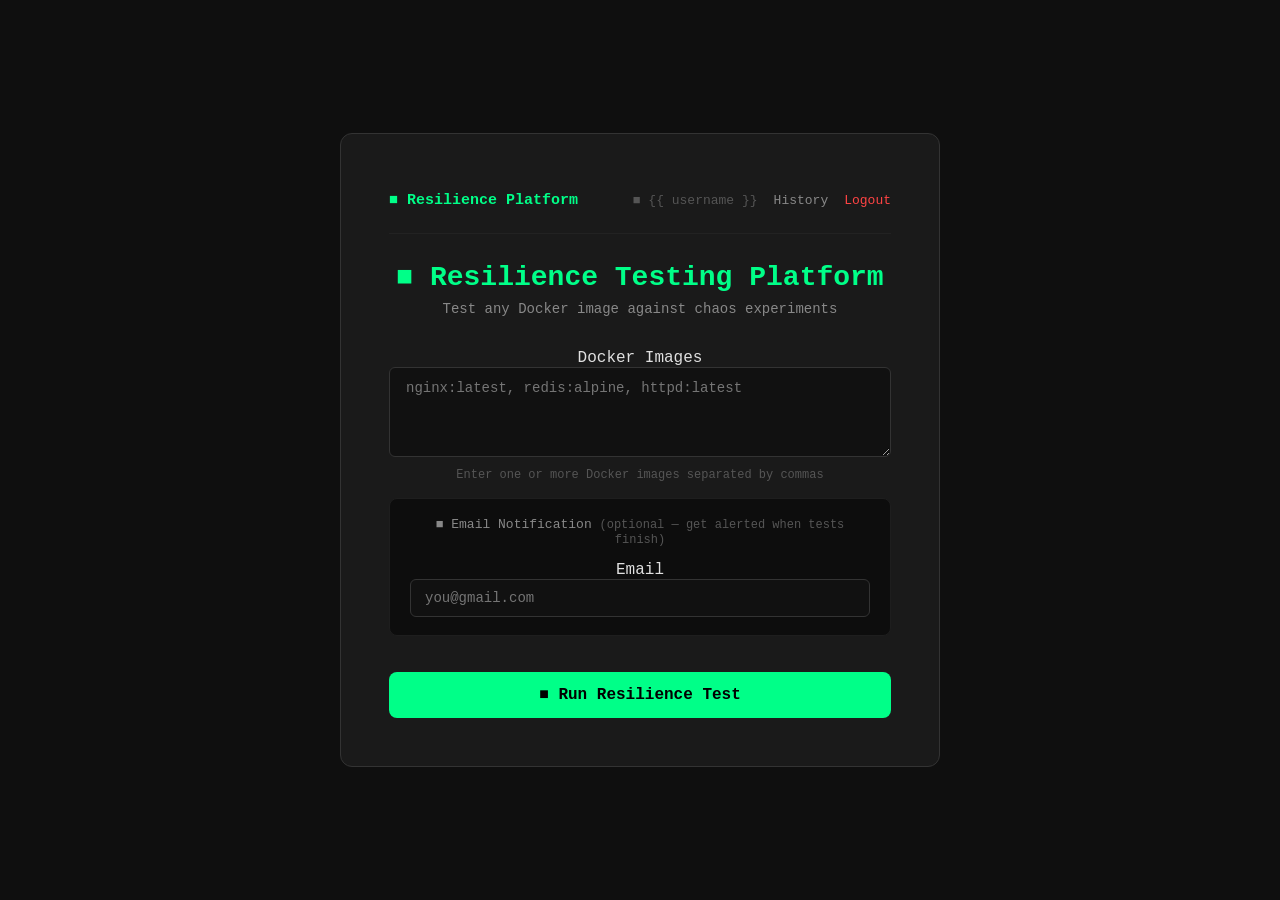
<file: templates/index.html>
<!DOCTYPE html>
<html lang="en">
<head>
    <meta charset="UTF-8">
    <title>Resilience Testing Platform</title>
    <link rel="stylesheet" href="/static/style.css">
</head>
<body>
<div class="container">
    <nav class="topnav">
        <span class="nav-brand">■ Resilience Platform</span>
        <div class="nav-links">
            <span class="nav-user">■ {{ username }}</span>
            <a href="/history" class="nav-link">History</a>
            <a href="/logout" class="nav-link logout">Logout</a>
        </div>
    </nav>

    <h1>■ Resilience Testing Platform</h1>
    <p class="subtitle">Test any Docker image against chaos experiments</p>

    <form action="/run-test" method="POST">
        <div class="form-group">
            <label for="docker_images">Docker Images</label>
            <textarea id="docker_images" name="docker_images" rows="4"
                placeholder="nginx:latest, redis:alpine, httpd:latest" required></textarea>
            <p class="hint">Enter one or more Docker images separated by commas</p>
        </div>

        <div class="notif-section">
            <p class="notif-title">■ Email Notification <span class="hint-inline">(optional — get alerted when tests finish)</span></p>
            <div class="form-group">
                <label for="notify_email">Email</label>
                <input type="email" id="notify_email" name="notify_email"
                    placeholder="you@gmail.com">
            </div>
        </div>

        <button type="submit" class="run-btn">■ Run Resilience Test</button>
    </form>
</div>
</body>
</html>
</file>
<file: static/style.css>
* {
    margin: 0;
    padding: 0;
    box-sizing: border-box;
}

body {
    background: #0f0f0f;
    color: #e0e0e0;
    font-family: 'Courier New', monospace;
    display: flex;
    justify-content: center;
    align-items: center;
    min-height: 100vh;
}

.container {
    background: #1a1a1a;
    border: 1px solid #333;
    border-radius: 12px;
    padding: 48px;
    width: 600px;
    text-align: center;
}

h1 {
    font-size: 28px;
    color: #00ff88;
    margin-bottom: 8px;
}

.subtitle {
    color: #888;
    margin-bottom: 32px;
    font-size: 14px;
}

form {
    display: flex;
    flex-direction: column;
    gap: 16px;
}

input[type="text"] {
    background: #111;
    border: 1px solid #444;
    border-radius: 8px;
    padding: 14px 16px;
    color: #fff;
    font-size: 16px;
    font-family: 'Courier New', monospace;
    outline: none;
}

input[type="text"]:focus {
    border-color: #00ff88;
}

button {
    background: #00ff88;
    color: #000;
    border: none;
    border-radius: 8px;
    padding: 14px;
    font-size: 16px;
    font-weight: bold;
    cursor: pointer;
    font-family: 'Courier New', monospace;
}

button:hover {
    background: #00cc6a;
}

.results {
    display: flex;
    flex-direction: column;
    gap: 12px;
    margin: 24px 0;
    text-align: left;
}

.test-item {
    padding: 12px 16px;
    border-radius: 8px;
    font-size: 14px;
}

.test-item.pending {
    background: #1e1e1e;
    border: 1px solid #333;
    color: #888;
}

.test-item.pass {
    background: #0a2e1a;
    border: 1px solid #00ff88;
    color: #00ff88;
}

.test-item.fail {
    background: #2e0a0a;
    border: 1px solid #ff4444;
    color: #ff4444;
}

.back-btn {
    display: inline-block;
    margin-top: 24px;
    color: #00ff88;
    text-decoration: none;
    font-size: 14px;
}

.back-btn:hover {
    text-decoration: underline;
}
.section {
    margin: 24px 0;
    text-align: left;
}

.section h2 {
    color: #00ff88;
    font-size: 16px;
    margin-bottom: 12px;
}
.wide {
    width: 720px;
}

.overall-score {
    border: 2px solid #00ff88;
    border-radius: 12px;
    padding: 32px;
    text-align: center;
    margin: 16px 0;
}

.score-number {
    font-size: 72px;
    font-weight: bold;
    line-height: 1;
}

.score-max {
    font-size: 24px;
    color: #666;
}

.grade {
    font-size: 20px;
    margin-top: 8px;
}

.score-grid {
    display: flex;
    flex-direction: column;
    gap: 12px;
}

.score-card {
    display: flex;
    align-items: center;
    gap: 16px;
}

.score-label {
    width: 160px;
    font-size: 14px;
    color: #aaa;
    flex-shrink: 0;
}

.score-bar-wrap {
    flex: 1;
    background: #222;
    border-radius: 6px;
    height: 12px;
    overflow: hidden;
}

.score-bar {
    height: 100%;
    border-radius: 6px;
    transition: width 1s ease;
}

.score-value {
    width: 60px;
    text-align: right;
    font-size: 14px;
    color: #fff;
    flex-shrink: 0;
}

.download-btn {
    display: inline-block;
    margin: 20px auto;
    padding: 12px 28px;
    background: #003322;
    color: #00ff88;
    border: 1px solid #00ff88;
    border-radius: 6px;
    font-family: 'Courier New', monospace;
    font-size: 14px;
    text-decoration: none;
}
.download-btn:hover {
    background: #00ff88;
    color: #000;
}
/* ── Phase 5e: Batch Testing additions ────────────────────────────────────
   APPEND these rules to the bottom of your existing static/style.css
   ──────────────────────────────────────────────────────────────────────── */

/* Textarea for multi-image input */
textarea {
    width: 100%;
    background: #111;
    color: #00ff88;
    border: 1px solid #333;
    border-radius: 6px;
    padding: 12px 16px;
    font-family: 'Courier New', monospace;
    font-size: 14px;
    resize: vertical;
    box-sizing: border-box;
    transition: border-color 0.2s;
}
textarea:focus {
    outline: none;
    border-color: #00ff88;
}

.hint {
    color: #555;
    font-size: 12px;
    margin-top: 6px;
    font-family: 'Courier New', monospace;
}

/* Per-image detail card */
.image-card {
    background: #111;
    border: 1px solid #222;
    border-radius: 10px;
    padding: 24px;
    margin-bottom: 32px;
}
.image-title {
    color: #00ff88;
    font-family: 'Courier New', monospace;
    font-size: 16px;
    display: flex;
    align-items: center;
    gap: 14px;
    flex-wrap: wrap;
    margin-bottom: 16px;
}
.grade-badge {
    border: 1px solid;
    border-radius: 4px;
    padding: 2px 10px;
    font-size: 13px;
    font-weight: bold;
}

/* Recovery time label inside chaos test rows */
.rt {
    color: #888;
    font-size: 12px;
    margin-left: 6px;
}

/* Comparison table */
.table-wrap {
    overflow-x: auto;
    -webkit-overflow-scrolling: touch;
}
.comparison-table {
    width: 100%;
    border-collapse: collapse;
    font-family: 'Courier New', monospace;
    font-size: 13px;
    min-width: 700px;
}
.comparison-table th {
    background: #1a1a1a;
    color: #888;
    text-align: left;
    padding: 10px 12px;
    border-bottom: 1px solid #333;
    white-space: nowrap;
}
.comparison-table td {
    color: #ccc;
    padding: 10px 12px;
    border-bottom: 1px solid #1e1e1e;
    vertical-align: middle;
}
.comparison-table tr:hover td {
    background: #151515;
}
.comparison-table .img-cell {
    color: #00ff88;
    font-weight: bold;
    max-width: 200px;
    word-break: break-all;
}
.comparison-table .err-cell {
    color: #ff4444;
}
.dl-link {
    color: #00ff88;
    text-decoration: none;
    border: 1px solid #00ff88;
    padding: 3px 8px;
    border-radius: 4px;
    font-size: 12px;
    transition: background 0.15s;
    white-space: nowrap;
}
.dl-link:hover {
    background: #00ff8820;
}

/* ── Phase 5e: Batch Testing additions ────────────────────────────────────
   APPEND these rules to the bottom of your existing static/style.css
   ──────────────────────────────────────────────────────────────────────── */

/* Textarea for multi-image input */
textarea {
    width: 100%;
    background: #111;
    color: #00ff88;
    border: 1px solid #333;
    border-radius: 6px;
    padding: 12px 16px;
    font-family: 'Courier New', monospace;
    font-size: 14px;
    resize: vertical;
    box-sizing: border-box;
    transition: border-color 0.2s;
}
textarea:focus {
    outline: none;
    border-color: #00ff88;
}

.hint {
    color: #555;
    font-size: 12px;
    margin-top: 6px;
    font-family: 'Courier New', monospace;
}

/* Per-image detail card */
.image-card {
    background: #111;
    border: 1px solid #222;
    border-radius: 10px;
    padding: 24px;
    margin-bottom: 32px;
}
.image-title {
    color: #00ff88;
    font-family: 'Courier New', monospace;
    font-size: 16px;
    display: flex;
    align-items: center;
    gap: 14px;
    flex-wrap: wrap;
    margin-bottom: 16px;
}
.grade-badge {
    border: 1px solid;
    border-radius: 4px;
    padding: 2px 10px;
    font-size: 13px;
    font-weight: bold;
}

/* Recovery time label inside chaos test rows */
.rt {
    color: #888;
    font-size: 12px;
    margin-left: 6px;
}

/* Comparison table */
.table-wrap {
    overflow-x: auto;
    -webkit-overflow-scrolling: touch;
}
.comparison-table {
    width: 100%;
    border-collapse: collapse;
    font-family: 'Courier New', monospace;
    font-size: 13px;
    min-width: 700px;
}
.comparison-table th {
    background: #1a1a1a;
    color: #888;
    text-align: left;
    padding: 10px 12px;
    border-bottom: 1px solid #333;
    white-space: nowrap;
}
.comparison-table td {
    color: #ccc;
    padding: 10px 12px;
    border-bottom: 1px solid #1e1e1e;
    vertical-align: middle;
}
.comparison-table tr:hover td {
    background: #151515;
}
.comparison-table .img-cell {
    color: #00ff88;
    font-weight: bold;
    max-width: 200px;
    word-break: break-all;
}
.comparison-table .err-cell {
    color: #ff4444;
}
.dl-link {
    color: #00ff88;
    text-decoration: none;
    border: 1px solid #00ff88;
    padding: 3px 8px;
    border-radius: 4px;
    font-size: 12px;
    transition: background 0.15s;
    white-space: nowrap;
}
.dl-link:hover {
    background: #00ff8820;
}

/* ── Phase 5f: Auth + Nav additions ──────────────────────────────────────── */

/* Top nav bar */
.topnav {
    display: flex;
    justify-content: space-between;
    align-items: center;
    padding: 10px 0 24px 0;
    border-bottom: 1px solid #222;
    margin-bottom: 28px;
}
.nav-brand {
    color: #00ff88;
    font-family: 'Courier New', monospace;
    font-size: 15px;
    font-weight: bold;
}
.nav-links {
    display: flex;
    align-items: center;
    gap: 16px;
}
.nav-user {
    color: #555;
    font-family: 'Courier New', monospace;
    font-size: 13px;
}
.nav-link {
    color: #888;
    font-family: 'Courier New', monospace;
    font-size: 13px;
    text-decoration: none;
    transition: color 0.15s;
}
.nav-link:hover { color: #00ff88; }
.nav-link.logout { color: #ff4444; }
.nav-link.logout:hover { color: #ff6666; }

/* Auth pages */
.auth-container {
    max-width: 420px;
    margin: 80px auto;
}
.auth-form input {
    width: 100%;
    background: #111;
    color: #00ff88;
    border: 1px solid #333;
    border-radius: 6px;
    padding: 10px 14px;
    font-family: 'Courier New', monospace;
    font-size: 14px;
    box-sizing: border-box;
    transition: border-color 0.2s;
}
.auth-form input:focus {
    outline: none;
    border-color: #00ff88;
}
.auth-link {
    text-align: center;
    color: #555;
    font-family: 'Courier New', monospace;
    font-size: 13px;
    margin-top: 16px;
}
.auth-link a { color: #00ff88; text-decoration: none; }
.auth-link a:hover { text-decoration: underline; }

/* Flash error */
.flash-error {
    background: #1a0000;
    border: 1px solid #ff4444;
    color: #ff4444;
    border-radius: 6px;
    padding: 10px 14px;
    font-family: 'Courier New', monospace;
    font-size: 13px;
    margin-bottom: 16px;
}

/* ── Textarea ── */
textarea {
    width: 100%;
    background: #111;
    color: #00ff88;
    border: 1px solid #333;
    border-radius: 6px;
    padding: 12px 16px;
    font-family: 'Courier New', monospace;
    font-size: 14px;
    resize: vertical;
    box-sizing: border-box;
}
textarea:focus { outline: none; border-color: #00ff88; }
.hint { color: #555; font-size: 12px; margin-top: 6px; }
.hint-inline { color: #555; font-size: 12px; font-weight: normal; }

/* ── Notification section ── */
.notif-section {
    background: #0d0d0d;
    border: 1px solid #1e1e1e;
    border-radius: 8px;
    padding: 18px 20px;
    margin-bottom: 20px;
}
.notif-title {
    color: #888;
    font-size: 13px;
    margin: 0 0 14px 0;
    font-family: 'Courier New', monospace;
}

/* ── Auth forms — text inputs ── */
.auth-form input,
.form-group input[type="email"],
.form-group input[type="text"],
.form-group input[type="password"] {
    width: 100%;
    background: #111;
    color: #00ff88;
    border: 1px solid #333;
    border-radius: 6px;
    padding: 10px 14px;
    font-size: 14px;
    font-family: 'Courier New', monospace;
    box-sizing: border-box;
}
.auth-form input:focus,
.form-group input:focus { outline: none; border-color: #00ff88; }
.auth-link { text-align: center; color: #555; font-size: 13px; margin-top: 16px; }
.auth-link a { color: #00ff88; text-decoration: none; }
.flash-error {
    background: #1a0000;
    border: 1px solid #ff4444;
    color: #ff4444;
    border-radius: 6px;
    padding: 10px 14px;
    font-size: 13px;
    margin-bottom: 16px;
}

/* ── Image cards (batch results) ── */
.image-card {
    background: #111;
    border: 1px solid #222;
    border-radius: 10px;
    padding: 24px;
    margin-bottom: 32px;
}
.image-title {
    color: #00ff88;
    font-size: 16px;
    display: flex;
    align-items: center;
    gap: 14px;
    flex-wrap: wrap;
    margin-bottom: 16px;
}
.grade-badge {
    border: 1px solid;
    border-radius: 4px;
    padding: 2px 10px;
    font-size: 13px;
    font-weight: bold;
}
.rt { color: #888; font-size: 12px; margin-left: 6px; }

/* ── Comparison table ── */
.table-wrap { overflow-x: auto; }
.comparison-table {
    width: 100%;
    border-collapse: collapse;
    font-size: 13px;
    min-width: 700px;
}
.comparison-table th {
    background: #1a1a1a;
    color: #888;
    text-align: left;
    padding: 10px 12px;
    border-bottom: 1px solid #333;
}
.comparison-table td {
    color: #ccc;
    padding: 10px 12px;
    border-bottom: 1px solid #1e1e1e;
}
.comparison-table tr:hover td { background: #151515; }
.comparison-table .img-cell { color: #00ff88; font-weight: bold; }
.dl-link {
    color: #00ff88;
    text-decoration: none;
    border: 1px solid #00ff88;
    padding: 3px 8px;
    border-radius: 4px;
    font-size: 12px;
}

/* ── Top nav ── */
.topnav {
    display: flex;
    justify-content: space-between;
    align-items: center;
    padding: 10px 0 24px 0;
    border-bottom: 1px solid #222;
    margin-bottom: 28px;
}
.nav-brand { color: #00ff88; font-size: 15px; font-weight: bold; }
.nav-links { display: flex; align-items: center; gap: 16px; }
.nav-user { color: #555; font-size: 13px; }
.nav-link { color: #888; font-size: 13px; text-decoration: none; }
.nav-link:hover { color: #00ff88; }
.nav-link.logout { color: #ff4444; }

/* ── Auth container ── */
.auth-container { max-width: 420px; margin: 80px auto; }

/* ── Download button ── */
.download-btn {
    display: inline-block;
    background: #00ff88;
    color: #000;
    padding: 10px 24px;
    border-radius: 8px;
    text-decoration: none;
    font-weight: bold;
    font-size: 14px;
}
.metrics-inline {
    margin-left: 12px;
    font-size: 11px;
    color: #888;
    font-family: monospace;
}
</file>
